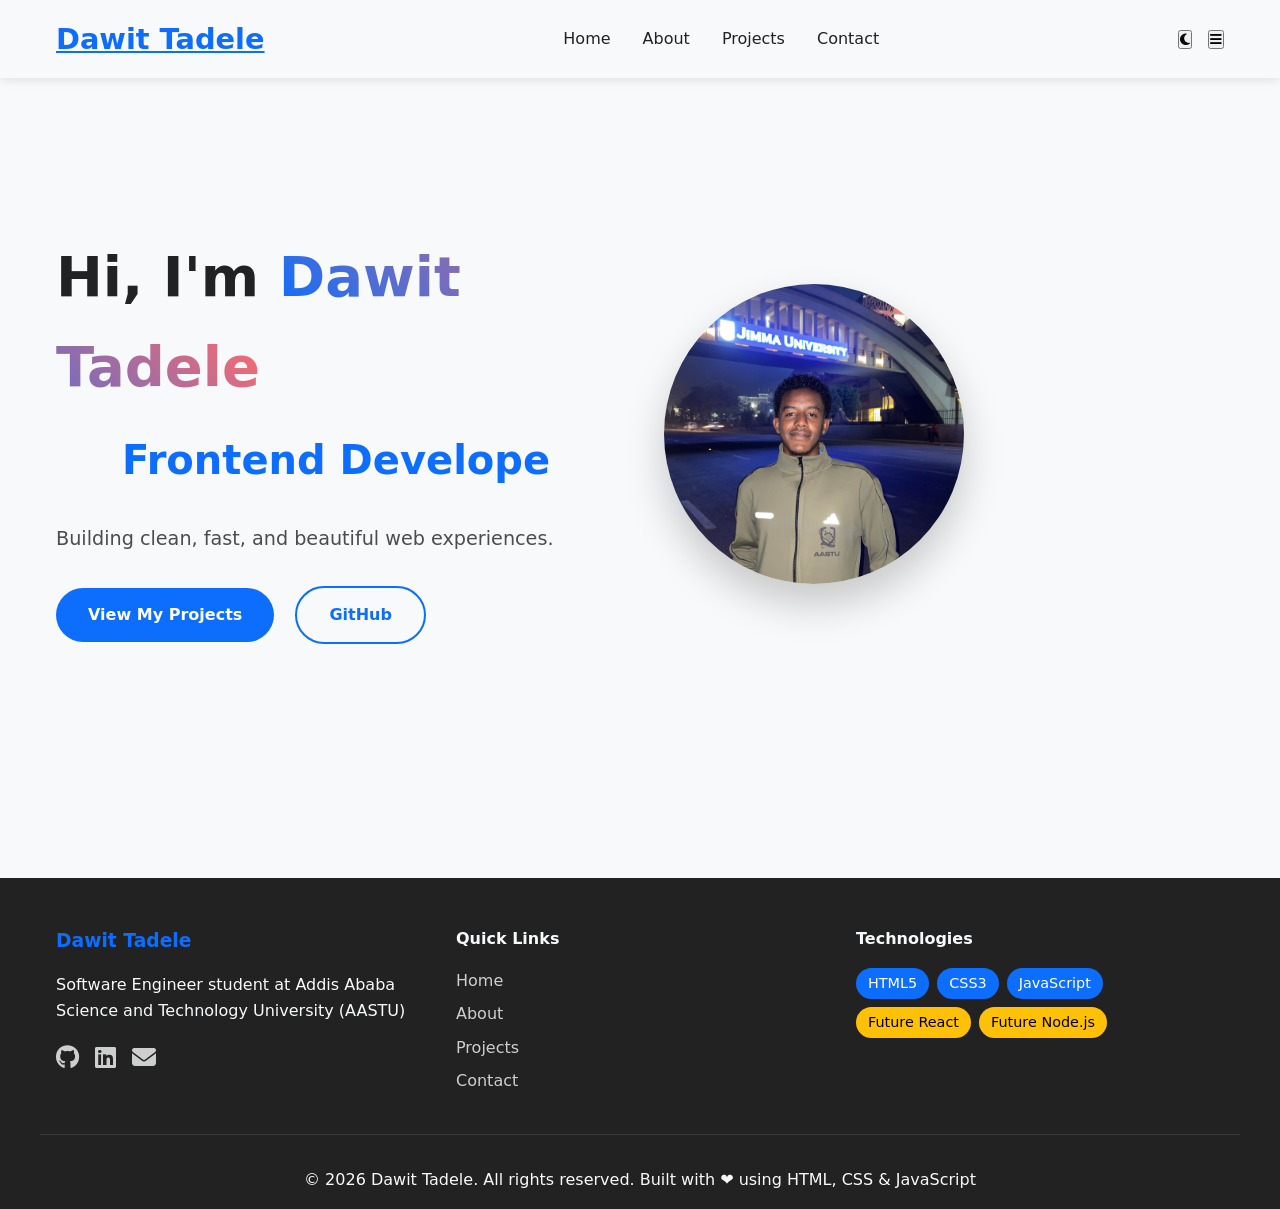
<file: index.html>
<!doctype html>
<html lang="en">
  <head>
    <meta charset="UTF-8" />
    <meta name="viewport" content="width=device-width, initial-scale=1.0" />
    <meta
      name="description"
      content="Dawit Tadele - Frontend Developer & Software Engineering Student. View my portfolio showcasing modern web development projects and skills."
    />
    <meta
      name="keywords"
      content="frontend developer, web developer, portfolio, HTML, CSS, JavaScript, React"
    />
    <meta name="author" content="Dawit Tadele" />
    <meta
      property="og:title"
      content="Dawit Tadele - Frontend Developer Portfolio"
    />
    <meta
      property="og:description"
      content="Professional portfolio of Dawit Tadele, a frontend developer and software engineering student."
    />
    <meta
      property="og:image"
      content="https://via.placeholder.com/1200x630/0d6efd/ffffff?text=Dawit+Tadele+Portfolio"
    />
    <meta
      property="og:url"
      content="https://dawit-gt.github.io/dawit-portfolio/"
    />
    <meta name="twitter:card" content="summary_large_image" />
    <title>Dawit Tadele | Frontend Developer</title>
    <link rel="stylesheet" href="css/styles.css" />
    <link
      rel="stylesheet"
      href="https://cdnjs.cloudflare.com/ajax/libs/font-awesome/6.6.0/css/all.min.css"
    />
  </head>
  <body>
    <!-- Navigation -->
    <nav class="navbar">
      <div class="nav-container">
        <a href="index.html" class="logo">Dawit Tadele</a>
        <ul class="nav-links">
          <li><a href="index.html">Home</a></li>
          <li><a href="about.html">About</a></li>
          <li><a href="projects.html">Projects</a></li>
          <li><a href="contact.html">Contact</a></li>
        </ul>
        <div class="nav-buttons">
          <button id="theme-toggle" class="theme-btn">
            <i class="fas fa-moon"></i>
          </button>
          <button class="hamburger"><i class="fas fa-bars"></i></button>
        </div>
      </div>
      <!-- Mobile Menu -->
      <div class="mobile-menu">
        <a href="index.html">Home</a>
        <a href="about.html">About</a>
        <a href="projects.html">Projects</a>
        <a href="contact.html">Contact</a>
        <a href="mailto:dawatd111@gmail.com">Gmail</a>
      </div>
    </nav>

    <!-- Hero -->
    <section class="hero">
      <div class="hero-content">
        <h1>Hi, I'm <span class="highlight">Dawit Tadele</span></h1>
        <h2 id="typing">Frontend Developer & Student</h2>
        <p>Building clean, fast, and beautiful web experiences.</p>
        <div class="hero-buttons">
          <a href="projects.html" class="btn primary">View My Projects</a>
          <a
            href="https://github.com/dawit-gt"
            target="_blank"
            class="btn secondary"
            >GitHub</a
          >
        </div>
      </div>
      <div class="hero-image">
        <img src="assets/profile.jpg" alt="Dawit" />
      </div>
    </section>

    <footer>
      <div class="footer-content">
        <div class="footer-section">
          <h3>Dawit Tadele</h3>
          <p>
            Software Engineer student at Addis Ababa Science and Technology
            University (AASTU)
          </p>
          <div class="social-links">
            <a href="https://github.com/dawit-gt" target="_blank"
              ><i class="fab fa-github"></i
            ></a>
            <a href="https://linkedin.com/in/dawit-gt" target="_blank"
              ><i class="fab fa-linkedin"></i
            ></a>
            <a href="mailto:dawatd111@gmail.com"
              ><i class="fas fa-envelope"></i
            ></a>
          </div>
        </div>
        <div class="footer-section">
          <h4>Quick Links</h4>
          <ul>
            <li><a href="index.html">Home</a></li>
            <li><a href="about.html">About</a></li>
            <li><a href="projects.html">Projects</a></li>
            <li><a href="contact.html">Contact</a></li>
          </ul>
        </div>
        <div class="footer-section">
          <h4>Technologies</h4>
          <div class="tech-stack">
            <span>HTML5</span>
            <span>CSS3</span>
            <span>JavaScript</span>
            <span class="future">Future React</span>
            <span class="future">Future Node.js</span>
          </div>
        </div>
      </div>
      <div class="footer-bottom">
        <p>
          &copy; 2026 Dawit Tadele. All rights reserved. Built with ❤️ using
          HTML, CSS & JavaScript
        </p>
      </div>
    </footer>

    <script src="js/script.js"></script>
  </body>
</html>
</file>
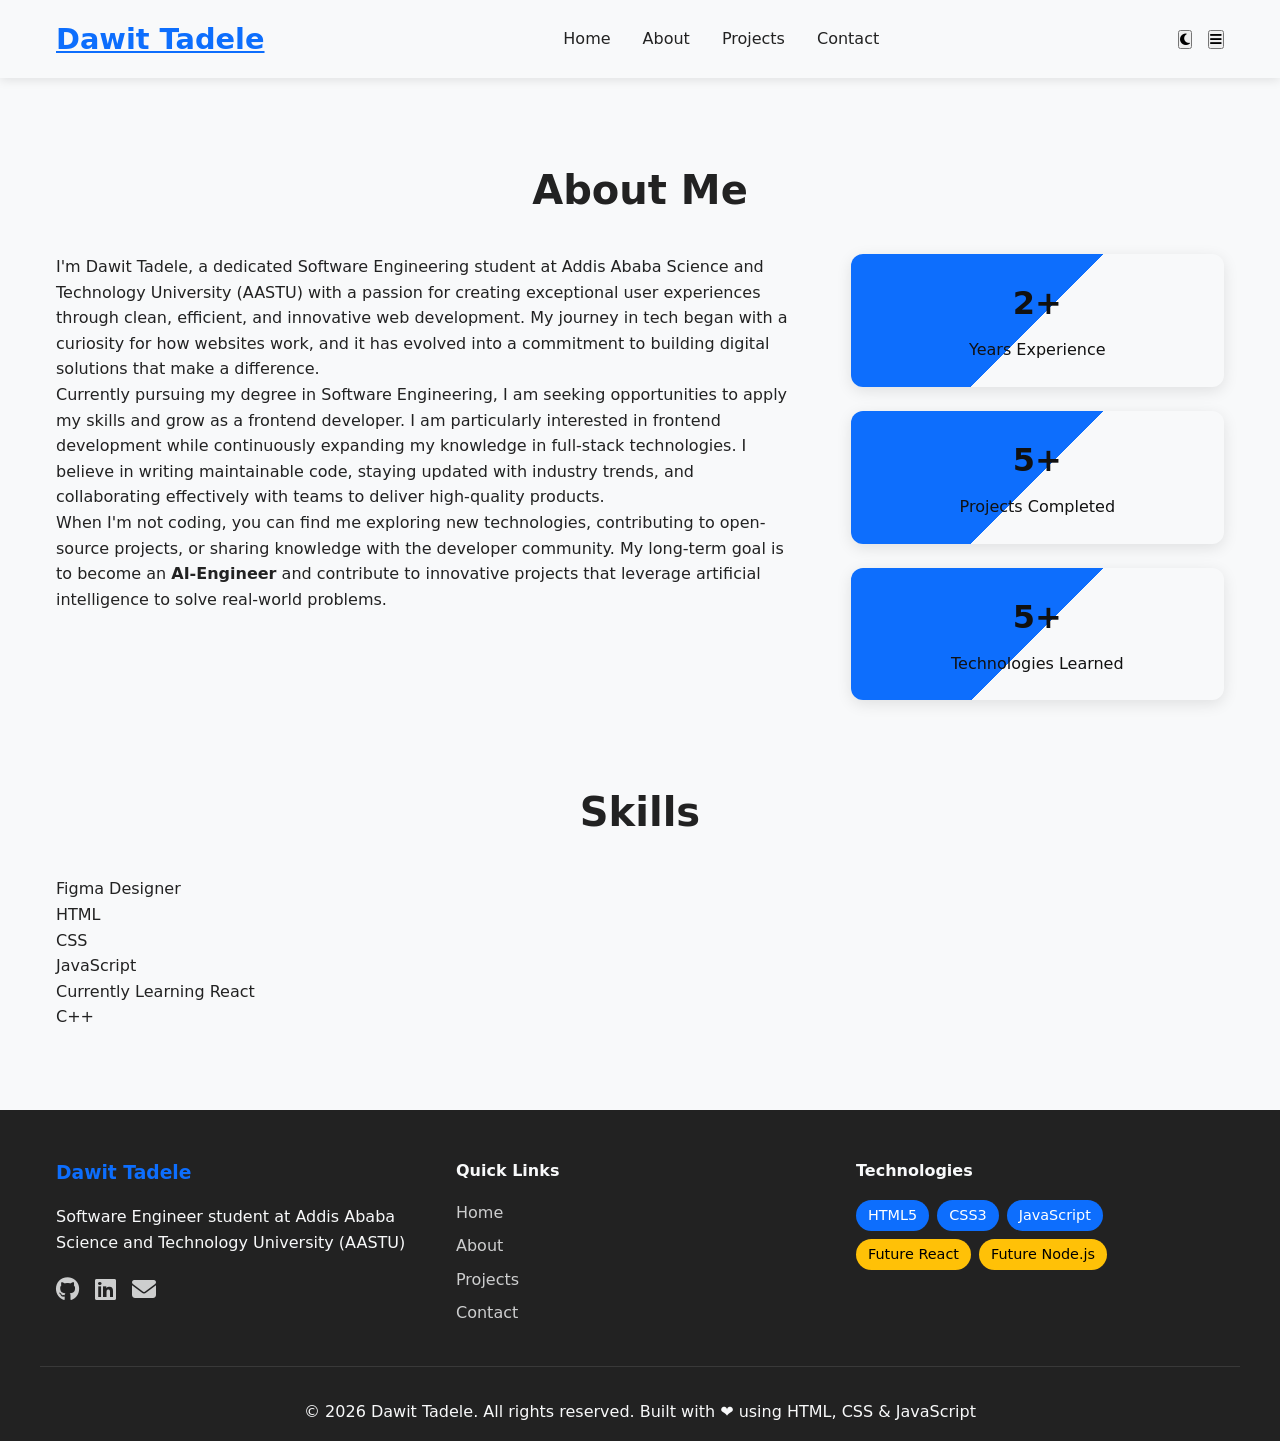
<file: about.html>
<!doctype html>
<html lang="en">
  <head>
    <meta charset="UTF-8" />
    <meta name="viewport" content="width=device-width, initial-scale=1.0" />
    <meta
      name="description"
      content="About Dawit Tadele - Frontend Developer & Software Engineering Student. Learn more about my background, skills, and experience."
    />
    <meta
      name="keywords"
      content="frontend developer, web developer, portfolio, HTML, CSS, JavaScript, React"
    />
    <meta name="author" content="Dawit Tadele" />
    <meta
      property="og:title"
      content="About Dawit Tadele - Frontend Developer"
    />
    <meta
      property="og:description"
      content="Learn about Dawit Tadele's journey in software engineering and frontend development."
    />
    <meta
      property="og:image"
      content="https://via.placeholder.com/1200x630/0d6efd/ffffff?text=About+Dawit+Tadele"
    />
    <meta
      property="og:url"
      content="https://dawit-gt.github.io/dawit-portfolio/about.html"
    />
    <meta name="twitter:card" content="summary_large_image" />
    <title>About | Dawit Tadele</title>
    <link rel="stylesheet" href="css/styles.css" />
    <link
      rel="stylesheet"
      href="https://cdnjs.cloudflare.com/ajax/libs/font-awesome/6.6.0/css/all.min.css"
    />
  </head>
  <body>
    <!-- Navigation -->
    <nav class="navbar">
      <div class="nav-container">
        <a href="index.html" class="logo">Dawit Tadele</a>
        <ul class="nav-links">
          <li><a href="index.html">Home</a></li>
          <li><a href="about.html">About</a></li>
          <li><a href="projects.html">Projects</a></li>
          <li><a href="contact.html">Contact</a></li>
        </ul>
        <div class="nav-buttons">
          <button id="theme-toggle" class="theme-btn">
            <i class="fas fa-moon"></i>
          </button>
          <button class="hamburger"><i class="fas fa-bars"></i></button>
        </div>
      </div>
      <!-- Mobile Menu -->
      <div class="mobile-menu">
        <a href="index.html">Home</a>
        <a href="about.html">About</a>
        <a href="projects.html">Projects</a>
        <a href="contact.html">Contact</a>
        <a href="mailto:dawatd111@gmail.com">Gmail</a>
      </div>
    </nav>

    <!-- About -->
    <section class="section">
      <h2>About Me</h2>
      <div class="about-content">
        <div class="about-text">
          <p>
            I'm Dawit Tadele, a dedicated Software Engineering student at Addis
            Ababa Science and Technology University (AASTU) with a passion for
            creating exceptional user experiences through clean, efficient, and
            innovative web development. My journey in tech began with a
            curiosity for how websites work, and it has evolved into a
            commitment to building digital solutions that make a difference.
          </p>
          <p>
            Currently pursuing my degree in Software Engineering, I am seeking
            opportunities to apply my skills and grow as a frontend developer. I
            am particularly interested in frontend development while
            continuously expanding my knowledge in full-stack technologies. I
            believe in writing maintainable code, staying updated with industry
            trends, and collaborating effectively with teams to deliver
            high-quality products.
          </p>
          <p>
            When I'm not coding, you can find me exploring new technologies,
            contributing to open-source projects, or sharing knowledge with the
            developer community. My long-term goal is to become an <b>AI-Engineer</b> and contribute to innovative projects that leverage artificial intelligence to solve real-world problems.
          </p>
        </div>
        <div class="about-stats">
          <div class="stat">
            <h3>2+</h3>
            <p>Years Experience</p>
          </div>
          <div class="stat">
            <h3>5+</h3>
            <p>Projects Completed</p>
          </div>
          <div class="stat">
            <h3>5+</h3>
            <p>Technologies Learned</p>
          </div>
        </div>
      </div>
    </section>

    <!-- Skills -->
    <section class="section">
      <h2>Skills</h2>
      <div class="skills-grid">
        <div class="skill-bar">
          <span>Figma Designer</span>
          <div class="bar"><div class="progress" data-width="85"></div></div>
        </div>
        <div class="skill-bar">
          <span>HTML</span>
          <div class="bar"><div class="progress" data-width="95"></div></div>
        </div>
        <div class="skill-bar">
          <span>CSS</span>
          <div class="bar"><div class="progress" data-width="90"></div></div>
        </div>
        <div class="skill-bar">
          <span>JavaScript</span>
          <div class="bar"><div class="progress" data-width="80"></div></div>
        </div>
        <div class="skill-bar">
          <span>Currently Learning React</span>
          <div class="bar"><div class="progress" data-width="40"></div></div>
        </div>
        <div class="skill-bar">
          <span>C++</span>
          <div class="bar"><div class="progress" data-width="70"></div></div>
        </div>
      </div>
    </section>

    <footer>
      <div class="footer-content">
        <div class="footer-section">
          <h3>Dawit Tadele</h3>
          <p>
            Software Engineer student at Addis Ababa Science and Technology
            University (AASTU)
          </p>
          <div class="social-links">
            <a href="https://github.com/dawit-gt" target="_blank"
              ><i class="fab fa-github"></i
            ></a>
            <a href="https://linkedin.com/in/dawit-gt" target="_blank"
              ><i class="fab fa-linkedin"></i
            ></a>
            <a href="mailto:dawatd111@gmail.com"
              ><i class="fas fa-envelope"></i
            ></a>
          </div>
        </div>
        <div class="footer-section">
          <h4>Quick Links</h4>
          <ul>
            <li><a href="index.html">Home</a></li>
            <li><a href="about.html">About</a></li>
            <li><a href="projects.html">Projects</a></li>
            <li><a href="contact.html">Contact</a></li>
          </ul>
        </div>
        <div class="footer-section">
          <h4>Technologies</h4>
          <div class="tech-stack">
            <span>HTML5</span>
            <span>CSS3</span>
            <span>JavaScript</span>
            <span class="future">Future React</span>
            <span class="future">Future Node.js</span>
          </div>
        </div>
      </div>
      <div class="footer-bottom">
        <p>
          &copy; 2026 Dawit Tadele. All rights reserved. Built with ❤️ using
          HTML, CSS & JavaScript
        </p>
      </div>
    </footer>

    <script src="js/script.js"></script>
  </body>
</html>
</file>
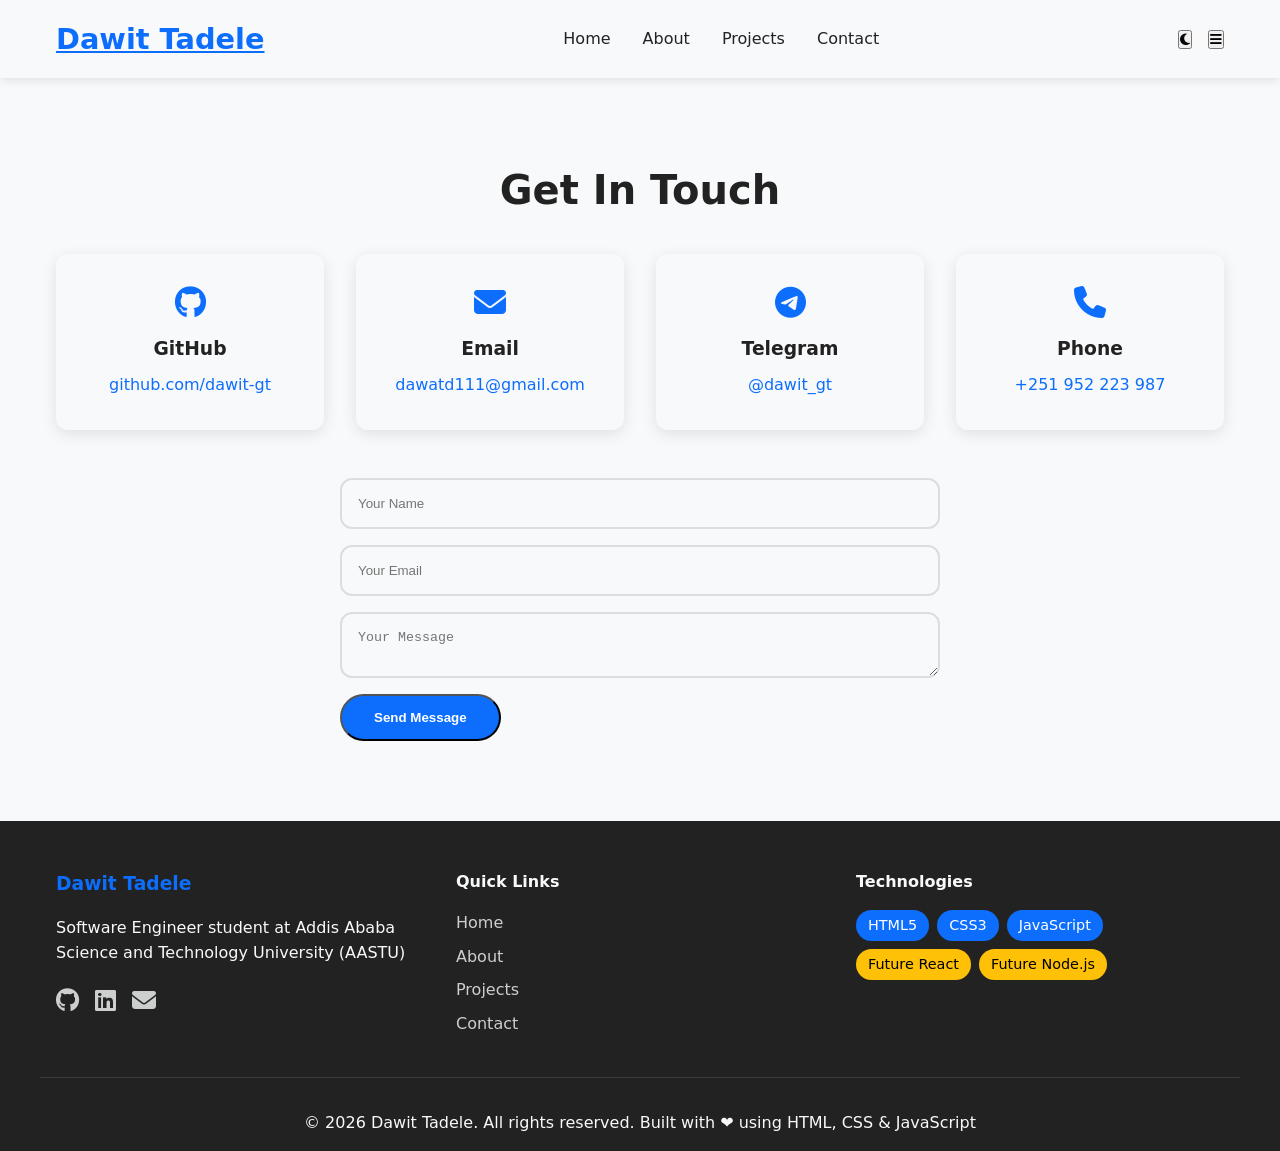
<file: contact.html>
<!doctype html>
<html lang="en">
  <head>
    <meta charset="UTF-8" />
    <meta name="viewport" content="width=device-width, initial-scale=1.0" />
    <meta
      name="description"
      content="Contact Dawit Tadele - Frontend Developer. Get in touch for collaborations, opportunities, or just to say hello."
    />
    <meta
      name="keywords"
      content="frontend developer, web developer, portfolio, contact, HTML, CSS, JavaScript, React"
    />
    <meta name="author" content="Dawit Tadele" />
    <meta
      property="og:title"
      content="Contact Dawit Tadele - Frontend Developer"
    />
    <meta
      property="og:description"
      content="Get in touch with Dawit Tadele for web development projects and opportunities."
    />
    <meta
      property="og:image"
      content="https://via.placeholder.com/1200x630/0d6efd/ffffff?text=Contact+Dawit+Tadele"
    />
    <meta
      property="og:url"
      content="https://dawit-gt.github.io/dawit-portfolio/contact.html"
    />
    <meta name="twitter:card" content="summary_large_image" />
    <title>Contact | Dawit Tadele</title>
    <link rel="stylesheet" href="css/styles.css" />
    <link
      rel="stylesheet"
      href="https://cdnjs.cloudflare.com/ajax/libs/font-awesome/6.6.0/css/all.min.css"
    />
  </head>
  <body>
    <!-- Navigation -->
    <nav class="navbar">
      <div class="nav-container">
        <a href="index.html" class="logo">Dawit Tadele</a>
        <ul class="nav-links">
          <li><a href="index.html">Home</a></li>
          <li><a href="about.html">About</a></li>
          <li><a href="projects.html">Projects</a></li>
          <li><a href="contact.html">Contact</a></li>
        </ul>
        <div class="nav-buttons">
          <button id="theme-toggle" class="theme-btn">
            <i class="fas fa-moon"></i>
          </button>
          <button class="hamburger"><i class="fas fa-bars"></i></button>
        </div>
      </div>
      <!-- Mobile Menu -->
      <div class="mobile-menu">
        <a href="index.html">Home</a>
        <a href="about.html">About</a>
        <a href="projects.html">Projects</a>
        <a href="contact.html">Contact</a>
        <a href="mailto:dawatd111@gmail.com">Gmail</a>
      </div>
    </nav>

    <!-- Contact -->
    <section class="section">
      <h2>Get In Touch</h2>
      <div class="contact-info">
        <div class="contact-item">
          <i class="fab fa-github"></i>
          <h3>GitHub</h3>
          <a href="https://github.com/dawit-gt" target="_blank"
            >github.com/dawit-gt</a
          >
        </div>
        <div class="contact-item">
          <i class="fas fa-envelope"></i>
          <h3>Email</h3>
          <a href="mailto:dawatd111@gmail.com">dawatd111@gmail.com</a>
        </div>
        <div class="contact-item">
          <i class="fab fa-telegram"></i>
          <h3>Telegram</h3>
          <a href="https://t.me/dawit_gt" target="_blank">@dawit_gt</a>
        </div>
        <div class="contact-item">
          <i class="fas fa-phone"></i>
          <h3>Phone</h3>
          <a href="tel:+251952223987">+251 952 223 987</a>
        </div>
      </div>
      <form id="contact-form">
        <input type="text" id="name" placeholder="Your Name" required />
        <input type="email" id="email" placeholder="Your Email" required />
        <textarea id="message" placeholder="Your Message" required></textarea>
        <button type="submit" class="btn primary">Send Message</button>
      </form>
    </section>

    <footer>
      <div class="footer-content">
        <div class="footer-section">
          <h3>Dawit Tadele</h3>
          <p>
            Software Engineer student at Addis Ababa Science and Technology
            University (AASTU)
          </p>
          <div class="social-links">
            <a href="https://github.com/dawit-gt" target="_blank"
              ><i class="fab fa-github"></i
            ></a>
            <a href="https://linkedin.com/in/dawit-gt" target="_blank"
              ><i class="fab fa-linkedin"></i
            ></a>
            <a href="mailto:dawatd111@gmail.com"
              ><i class="fas fa-envelope"></i
            ></a>
          </div>
        </div>
        <div class="footer-section">
          <h4>Quick Links</h4>
          <ul>
            <li><a href="index.html">Home</a></li>
            <li><a href="about.html">About</a></li>
            <li><a href="projects.html">Projects</a></li>
            <li><a href="contact.html">Contact</a></li>
          </ul>
        </div>
        <div class="footer-section">
          <h4>Technologies</h4>
          <div class="tech-stack">
            <span>HTML5</span>
            <span>CSS3</span>
            <span>JavaScript</span>
            <span class="future">Future React</span>
            <span class="future">Future Node.js</span>
          </div>
        </div>
      </div>
      <div class="footer-bottom">
        <p>
          &copy; 2026 Dawit Tadele. All rights reserved. Built with ❤️ using
          HTML, CSS & JavaScript
        </p>
      </div>
    </footer>

    <script src="js/script.js"></script>
  </body>
</html>
</file>
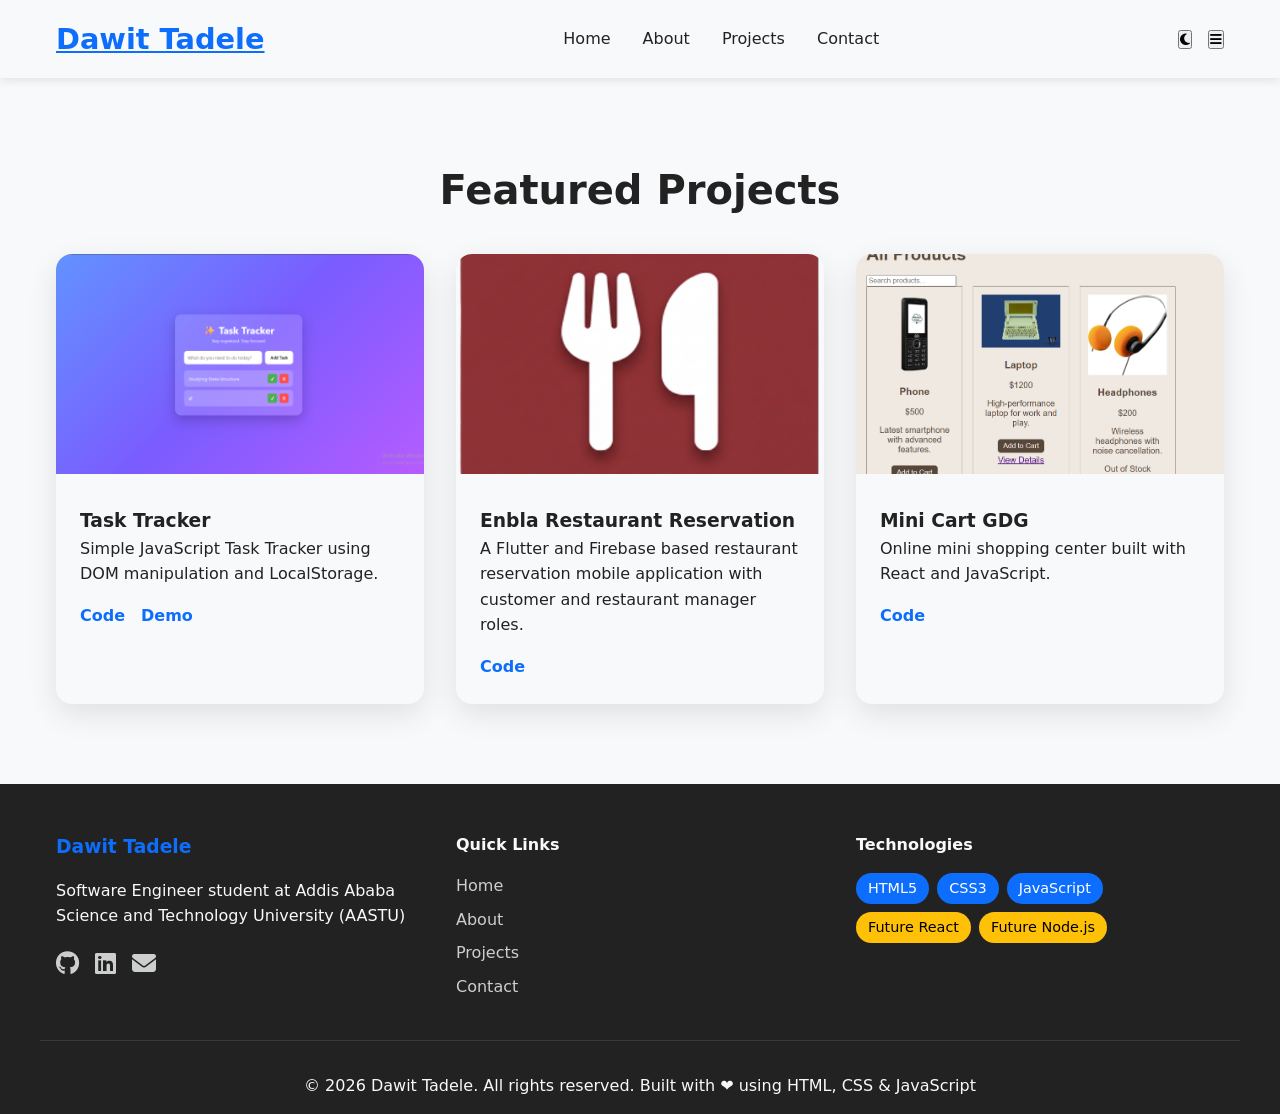
<file: projects.html>
<!doctype html>
<html lang="en">
  <head>
    <meta charset="UTF-8" />
    <meta name="viewport" content="width=device-width, initial-scale=1.0" />
    <meta
      name="description"
      content="Projects by Dawit Tadele - Frontend Developer. Explore my featured web development projects and applications."
    />
    <meta
      name="keywords"
      content="frontend developer, web developer, portfolio, projects, HTML, CSS, JavaScript, React"
    />
    <meta name="author" content="Dawit Tadele" />
    <meta property="og:title" content="Projects - Dawit Tadele Portfolio" />
    <meta
      property="og:description"
      content="View Dawit Tadele's featured projects in web development and software engineering."
    />
    <meta
      property="og:image"
      content="https://via.placeholder.com/1200x630/0d6efd/ffffff?text=Dawit+Tadele+Projects"
    />
    <meta
      property="og:url"
      content="https://dawit-gt.github.io/dawit-portfolio/projects.html"
    />
    <meta name="twitter:card" content="summary_large_image" />
    <title>Projects | Dawit Tadele</title>
    <link rel="stylesheet" href="css/styles.css" />
    <link
      rel="stylesheet"
      href="https://cdnjs.cloudflare.com/ajax/libs/font-awesome/6.6.0/css/all.min.css"
    />
  </head>
  <body>
    <!-- Navigation -->
    <nav class="navbar">
      <div class="nav-container">
        <a href="index.html" class="logo">Dawit Tadele</a>
        <ul class="nav-links">
          <li><a href="index.html">Home</a></li>
          <li><a href="about.html">About</a></li>
          <li><a href="projects.html">Projects</a></li>
          <li><a href="contact.html">Contact</a></li>
        </ul>
        <div class="nav-buttons">
          <button id="theme-toggle" class="theme-btn">
            <i class="fas fa-moon"></i>
          </button>
          <button class="hamburger"><i class="fas fa-bars"></i></button>
        </div>
      </div>
      <!-- Mobile Menu -->
      <div class="mobile-menu">
        <a href="index.html">Home</a>
        <a href="about.html">About</a>
        <a href="projects.html">Projects</a>
        <a href="contact.html">Contact</a>
        <a href="mailto:dawatd111@gmail.com">Gmail</a>
      </div>
    </nav>

    <!-- Projects -->
    <section class="section">
      <h2>Featured Projects</h2>
      <div class="projects-grid">
        <div class="project-card">
          <img src="assets/project1.png" alt="Task Tracker" />
          <div class="card-content">
            <h3>Task Tracker</h3>
            <p>
              Simple JavaScript Task Tracker using DOM manipulation and
              LocalStorage.
            </p>
            <div class="card-links">
              <a
                href="https://github.com/dawit-gt/task-tracker-js.git"
                target="_blank"
                >Code</a
              >
              <a
                href="https://dawit-gt.github.io/task-tracker-js/"
                target="_blank"
                >Demo</a
              >
            </div>
          </div>
        </div>
        <div class="project-card">
          <img src="assets/project2.png" alt="Enbla Restaurant Reservation" />
          <div class="card-content">
            <h3>Enbla Restaurant Reservation</h3>
            <p>
              A Flutter and Firebase based restaurant reservation mobile
              application with customer and restaurant manager roles.
            </p>
            <div class="card-links">
              <a
                href="https://github.com/dawit-gt/enbla-restaurant-reservation.git"
                target="_blank"
                >Code</a
              >
            </div>
          </div>
        </div>
        <div class="project-card">
          <img src="assets/project3.png" alt="Mini Cart GDG" />
          <div class="card-content">
            <h3>Mini Cart GDG</h3>
            <p>Online mini shopping center built with React and JavaScript.</p>
            <div class="card-links">
              <a
                href="https://github.com/dawit-gt/mini-cart-gdg.git"
                target="_blank"
                >Code</a
              >
            </div>
          </div>
        </div>
      </div>
    </section>

    <footer>
      <div class="footer-content">
        <div class="footer-section">
          <h3>Dawit Tadele</h3>
          <p>
            Software Engineer student at Addis Ababa Science and Technology
            University (AASTU)
          </p>
          <div class="social-links">
            <a href="https://github.com/dawit-gt" target="_blank"
              ><i class="fab fa-github"></i
            ></a>
            <a href="https://linkedin.com/in/dawit-gt" target="_blank"
              ><i class="fab fa-linkedin"></i
            ></a>
            <a href="mailto:dawatd111@gmail.com"
              ><i class="fas fa-envelope"></i
            ></a>
          </div>
        </div>
        <div class="footer-section">
          <h4>Quick Links</h4>
          <ul>
            <li><a href="index.html">Home</a></li>
            <li><a href="about.html">About</a></li>
            <li><a href="projects.html">Projects</a></li>
            <li><a href="contact.html">Contact</a></li>
          </ul>
        </div>
        <div class="footer-section">
          <h4>Technologies</h4>
          <div class="tech-stack">
            <span>HTML5</span>
            <span>CSS3</span>
            <span>JavaScript</span>
            <span class="future">Future React</span>
            <span class="future">Future Node.js</span>
          </div>
        </div>
      </div>
      <div class="footer-bottom">
        <p>
          &copy; 2026 Dawit Tadele. All rights reserved. Built with ❤️ using
          HTML, CSS & JavaScript
        </p>
      </div>
    </footer>

    <script src="js/script.js"></script>
  </body>
</html>
</file>
<file: css/styles.css>
* {
  margin: 0;
  padding: 0;
  box-sizing: border-box;
}
:root {
  --bg: #f8f9fa;
  --text: #222;
  --accent: #0d6efd;
}
body.dark {
  --bg: #121212;
  --text: #f8f9fa;
  --accent: #4da6ff;
}

body {
  font-family: "Segoe UI", system-ui, sans-serif;
  background: var(--bg);
  color: var(--text);
  line-height: 1.6;
}

.navbar {
  position: sticky;
  top: 0;
  background: var(--bg);
  box-shadow: 0 2px 10px rgba(0, 0, 0, 0.1);
  z-index: 100;
}
.nav-container {
  max-width: 1200px;
  margin: 0 auto;
  padding: 1rem;
  display: flex;
  align-items: center;
  justify-content: space-between;
}
.logo {
  font-size: 1.8rem;
  font-weight: bold;
  color: var(--accent);
}
.nav-links {
  display: flex;
  gap: 2rem;
  list-style: none;
}
.nav-links a {
  color: var(--text);
  text-decoration: none;
  font-weight: 500;
}
.nav-buttons {
  display: flex;
  align-items: center;
  gap: 1rem;
}

.hero {
  max-width: 1200px;
  margin: 0 auto;
  padding: 6rem 1rem;
  display: grid;
  grid-template-columns: 1fr 1fr;
  gap: 3rem;
  align-items: center;
  min-height: 80vh;
}
.hero h1 {
  font-size: 3.5rem;
  margin-bottom: 1rem;
}
.highlight {
  color: var(--accent);
  background: linear-gradient(45deg, var(--accent), #ff6b6b);
  -webkit-background-clip: text;
  -webkit-text-fill-color: transparent;
  background-clip: text;
}
#typing {
  color: var(--accent);
  font-weight: 600;
}
.hero p {
  font-size: 1.2rem;
  margin-bottom: 2rem;
  color: var(--text);
  opacity: 0.8;
}
.hero-image img {
  width: 300px;
  height: 300px;
  border-radius: 50%;
  object-fit: cover;
  box-shadow: 0 20px 40px rgba(0, 0, 0, 0.2);
}

.btn {
  padding: 14px 32px;
  border-radius: 50px;
  text-decoration: none;
  font-weight: 600;
  display: inline-block;
  margin-right: 1rem;
}
.primary {
  background: var(--accent);
  color: white;
}
.secondary {
  border: 2px solid var(--accent);
  color: var(--accent);
}

.section {
  max-width: 1200px;
  margin: 5rem auto;
  padding: 0 1rem;
}
h2 {
  font-size: 2.5rem;
  margin-bottom: 2rem;
  text-align: center;
}

.about-content {
  display: grid;
  grid-template-columns: 2fr 1fr;
  gap: 3rem;
  align-items: start;
}

.about-stats {
  display: flex;
  flex-direction: column;
  gap: 1.5rem;
}

.stat {
  text-align: center;
  padding: 1.5rem;
  background: linear-gradient(
    135deg,
    var(--accent),
    var(--accent) 50%,
    transparent 50%
  );
  border-radius: 12px;
  box-shadow: 0 4px 15px rgba(0, 0, 0, 0.1);
}

.stat h3 {
  font-size: 2rem;
  margin-bottom: 0.5rem;
  color: #111;
}

.stat p {
  color: #111;
  font-weight: 500;
}

body.dark .stat h3,
body.dark .stat p {
  color: white;
}

.projects-grid {
  display: grid;
  grid-template-columns: repeat(auto-fit, minmax(320px, 1fr));
  gap: 2rem;
}
.project-card {
  border-radius: 16px;
  overflow: hidden;
  box-shadow: 0 10px 30px rgba(0, 0, 0, 0.1);
  transition: all 0.3s;
}
.project-card:hover {
  transform: translateY(-10px);
}
.project-card img {
  width: 100%;
  height: 220px;
  object-fit: cover;
}

.card-content {
  padding: 1.5rem;
}
.card-links {
  margin-top: 1rem;
  display: flex;
  gap: 1rem;
}
.card-links a {
  color: var(--accent);
  text-decoration: none;
  font-weight: 600;
}

form {
  max-width: 600px;
  margin: 0 auto;
  display: flex;
  flex-direction: column;
  gap: 1rem;
}

.contact-info {
  display: grid;
  grid-template-columns: repeat(auto-fit, minmax(250px, 1fr));
  gap: 2rem;
  margin-bottom: 3rem;
}

.contact-item {
  text-align: center;
  padding: 2rem;
  background: var(--bg);
  border-radius: 12px;
  box-shadow: 0 4px 15px rgba(0, 0, 0, 0.1);
  transition: transform 0.3s;
}

.contact-item:hover {
  transform: translateY(-5px);
}

.contact-item i {
  font-size: 2rem;
  color: var(--accent);
  margin-bottom: 1rem;
}

.contact-item h3 {
  margin-bottom: 0.5rem;
  color: var(--text);
}

.contact-item a {
  color: var(--accent);
  text-decoration: none;
  font-weight: 500;
}

.contact-item a:hover {
  text-decoration: underline;
}
input,
textarea {
  padding: 1rem;
  border: 2px solid #ddd;
  border-radius: 12px;
  background: var(--bg);
  color: var(--text);
}
form button {
  align-self: flex-start;
}

.mobile-menu {
  display: none;
  flex-direction: column;
  padding: 1rem;
  background: var(--bg);
}

footer {
  background: var(--text);
  color: var(--bg);
  padding: 3rem 0 1rem;
  margin-top: 5rem;
}

.footer-content {
  max-width: 1200px;
  margin: 0 auto;
  padding: 0 1rem;
  display: grid;
  grid-template-columns: repeat(auto-fit, minmax(250px, 1fr));
  gap: 2rem;
}

.footer-section h3 {
  color: var(--accent);
  margin-bottom: 1rem;
}

.footer-section h4 {
  margin-bottom: 1rem;
  color: var(--bg);
}

.footer-section ul {
  list-style: none;
}

.footer-section ul li {
  margin-bottom: 0.5rem;
}

.footer-section a {
  color: var(--bg);
  text-decoration: none;
  opacity: 0.8;
  transition: opacity 0.3s;
}

.footer-section a:hover {
  opacity: 1;
}

.social-links {
  display: flex;
  gap: 1rem;
  margin-top: 1rem;
}

.social-links a {
  font-size: 1.5rem;
}

.tech-stack {
  display: flex;
  flex-wrap: wrap;
  gap: 0.5rem;
}

.tech-stack span {
  background: var(--accent);
  color: white;
  padding: 0.25rem 0.75rem;
  border-radius: 20px;
  font-size: 0.9rem;
}

.tech-stack span.future {
  background: #ffc107;
  color: #000;
}

.footer-bottom {
  text-align: center;
  margin-top: 2rem;
  padding-top: 2rem;
  border-top: 1px solid rgba(255, 255, 255, 0.1);
  max-width: 1200px;
  margin-left: auto;
  margin-right: auto;
  padding-left: 1rem;
  padding-right: 1rem;
}

/* Responsive */
@media (max-width: 768px) {
  .nav-links {
    display: none;
  }
  .mobile-menu {
    display: flex;
  }
  .hero {
    grid-template-columns: 1fr;
    text-align: center;
  }
  .about-content {
    grid-template-columns: 1fr;
  }
  .footer-content {
    grid-template-columns: 1fr;
  }
}
</file>
